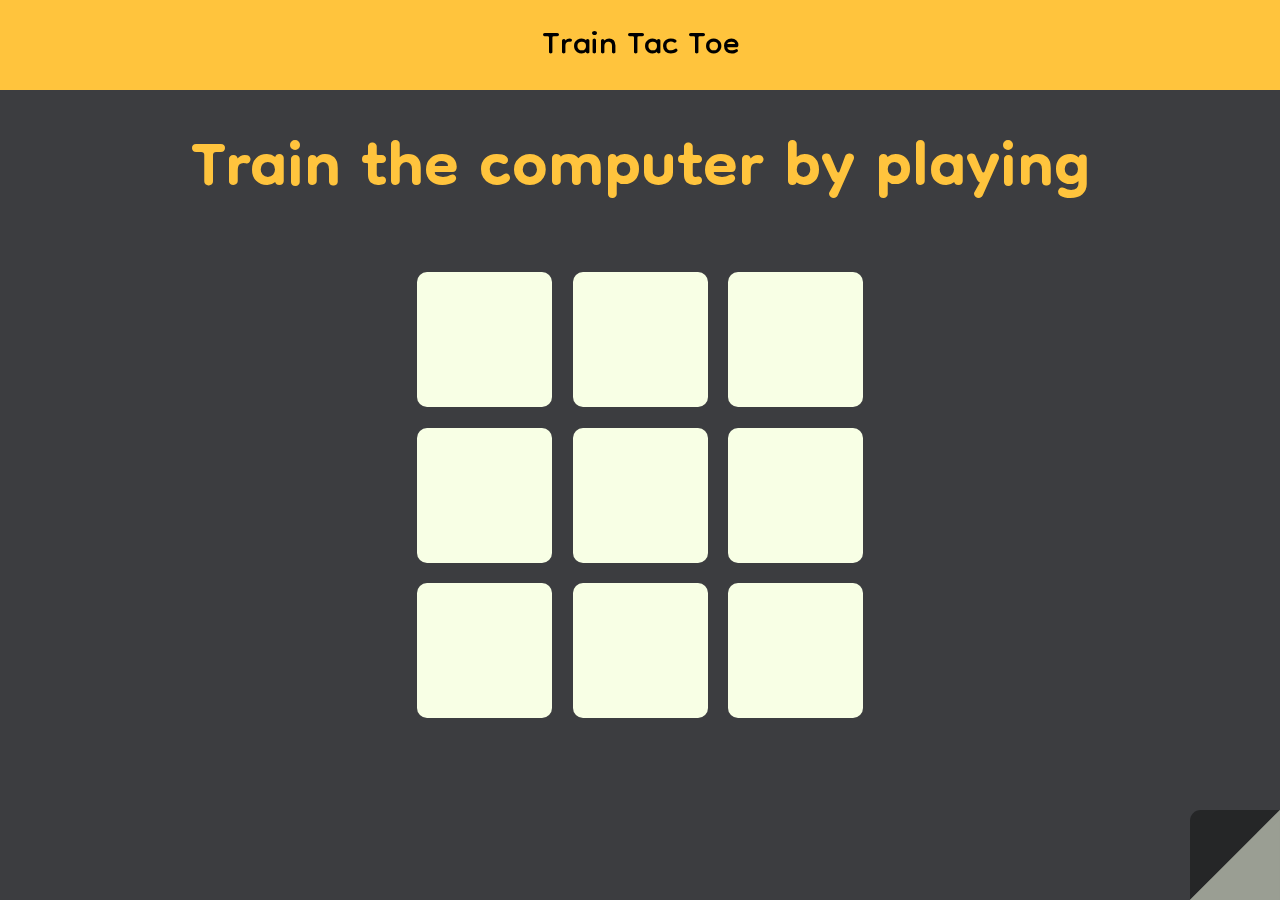
<file: index.html>
<!DOCTYPE html>
<html lang="en">

<head>
    <meta charset="UTF-8">
    <meta name="viewport" content="width=device-width, initial-scale=1.0">
    <title>Tic Tac Toe</title>
    <link rel="stylesheet" href="styles.css">
    <!-- Fonts Import -->
    <link rel="preconnect" href="https://fonts.googleapis.com">
    <link rel="preconnect" href="https://fonts.gstatic.com" crossorigin>
    <link href="https://fonts.googleapis.com/css2?family=Dongle&display=swap" rel="stylesheet">
</head>

<body>
    <header>
        <nav id="navbar">Train Tac Toe


        </nav>
    </header>
    <div class="scene scene--card">
        <div class="card" id="interface">
            <div class="card-face card-front-face">
                <h1>Train the computer by playing</h1>
                <section class="grid">
                    <div class="cell" id="100000000"></div>
                    <div class="cell" id="010000000"></div>
                    <div class="cell" id="001000000"></div>
                    <div class="cell" id="000100000"></div>
                    <div class="cell" id="000010000"></div>
                    <div class="cell" id="000001000"></div>
                    <div class="cell" id="000000100"></div>
                    <div class="cell" id="000000010"></div>
                    <div class="cell" id="000000001"></div>
                </section>
                <button id="rematch-button">rematch</button>
                <img src="./PageCorner.svg" class="flip-button" id="front-face-flip-button">
            </div>
            <div class="card-face card-back-face">
                <section>
                    <h2>You are inside the computer</h2>
                    <p>This is where all of its data live. He remenbers each of his moves, from every game and then
                        updates
                        his knowledge based on wether he won or lost the game.
                    </p>
                </section>
                <section id="database-section">
                    <h2>What does the data look like ?</h2>
                    <p>This is where the computer stores its intelligence, it remembers every situation and assigns a number to every possible move. The higher the number, the more likely it will play this move.</p>
                    <ul id="database">
                        <li>Play so that the computer can learn new situations</li>
                    </ul>
                </section>
                <section>
                    <h2>Last game history</h2>
                    <ul id="game-history">
                        <li>Play a game to see the history appear here</li>

                    </ul>
                </section>
                <img src="./PageCorner.svg" class="flip-button" id="back-face-flip-button">
            </div>
        </div>
    </div>
    <script type="text/javascript" src="./scripts.js"></script>
</body>

</html>
</file>
<file: styles.css>
:root {
    --color-light: #F8FFE5;
    --color-good: #06D6A0;
    --color-bad: #EF476F;
    --color-background: #3C3D40;
    --color-blend-bg-lgt: #9A9E93;
    --color-highlight: #FFC43D;

    --grid-font: "Dongle", sans-serif;
    --grid-font-size: calc(var(--cell-size)* 3 /2);

    --cell-size: 15vh;
    --mini-cell-size: 3vh;
}

/* RESET ALL BROWSER margins & paddings */
* {
    margin: 0;
    padding: 0;
    box-sizing: border-box;
}

body {
    background-color: var(--color-blend-bg-lgt);
}

nav {
    height: 10vh;
    background-color: var(--color-highlight);
    margin: 0;
    border: 0;
    padding: 10px;
    display: flex;
    justify-content: center;
    font-family: var(--grid-font);
    font-size: 50px;
}

h1 {
    font-family: var(--grid-font);
    font-size: 100px;
    color: var(--color-highlight);

}

h2 {
    font-family: var(--grid-font);
    font-size: 60px;
    color: var(--color-highlight);

}



ul {
    list-style-type: none;
}

.grid {
    display: grid;
    grid-template: 1fr 1fr 1fr / 1fr 1fr 1fr;
    gap: calc(var(--cell-size)*30 /200);
}

/* Cells styles  */
.cell {
    height: var(--cell-size);
    width: var(--cell-size);
    background-color: var(--color-light);
    border-radius: 10px;
    display: flex;
    justify-content: center;
    align-items: center;
    font-family: var(--grid-font);
    font-size: var(--grid-font-size);
    /* user-select help with the behavior of the game by not letting mouse pointer change to select mode */
    user-select: none;
    transition-property: transform;
    transition-duration: .15s;
    transition-timing-function: ease-in-out;
}

.winning-cell {
    background-color: var(--color-good);
}

.losing-cell {
    background-color: var(--color-bad);
}

/* i had to duplicate this otherwise i think there was a specificity problem */
.mini-cell.losing-cell {
    background-color: var(--color-bad);
}
.mini-cell.winning-cell {
    background-color: var(--color-good);
}

.clickable:hover {
    transform: scale(1.2);
    transition-property: transform;
    transition-duration: .15s;
    transition-timing-function: ease-in-out;
    cursor: pointer;
}

.ticked-by-computer {
    transform: scale(1.2);
    transition-property: transform;
    transition-duration: .15s;
    transition-timing-function: ease-in-out;
}


/* Rematch button */

#rematch-button {
    margin: calc(var(--cell-size)*30 /200);
    border: 0;
    padding: 10px;
    width: var(--cell-size);
    border-radius: 10px;
    font-family: var(--grid-font);
    font-size: 50px;
    background-color: var(--color-light);
}

#rematch-button:hover {
    background-color: var(--color-good);
    transform: scale(1.2);
    cursor: pointer;
}

.hidden {
    display: none;
}


/* switching between interfaces */

.flip-button {
    width: 10vh;
    background-color: none;
    border: 0;
}

.flip-button:hover {
    transform: scale(2)translate(-2.5vh, -2.5vh);
    transition-property: transform;
    transition-duration: .3s;
    transition-timing-function: linear;

}

#front-face-flip-button {
    position: absolute;
    bottom: 0px;
    right: 0px;
}

#back-face-flip-button {
    position: absolute;
    bottom: 0px;
    left: 0px;
    transform: rotate(90deg);
}

#back-face-flip-button:hover {
    position: absolute;
    bottom: 0px;
    left: 0px;
    transform: rotate(90deg) scale(2) translate(-2.5vh, -2.5vh);
    transition-property: transform;
    transition-duration: .3s;
    transition-timing-function: linear;
}

/* Part about the machine interface (backside) */


.card-back-face section {
    max-width: max-content;
    place-self: center;
}

/* GAME HISTORY SECTION */

#game-history {
    display: flex;
    flex-direction: row;
    flex-wrap: wrap;
}

#database {
    display: flex;
    flex-direction: row;
    flex-wrap: wrap;
}


.mini-grid {
    display: grid;
    grid-template: 1fr 1fr 1fr / 1fr 1fr 1fr;
    gap: calc(var(--mini-cell-size)*30 /200);
    margin: calc(var(--mini-cell-size)*30 /50);
    width: calc(var(--mini-cell-size)*3 +var(--mini-cell-size)*60 /200);
}

.mini-cell {
    height: var(--mini-cell-size);
    width: var(--mini-cell-size);
    background-color: var(--color-light);
    border-radius: 5px;
    display: flex;
    justify-content: center;
    align-items: center;
    font-family: var(--grid-font);
    font-size: var(--mini-cell-size);
    /* user-select help with the behavior of the game by not letting mouse pointer change to select mode */
    user-select: none;
}


/* Part about flipping the card */
.scene {
    width: 100vw;
    height: 90vh;
    perspective: 600px;
}

.card {
    position: relative;
    width: 100%;
    height: 100%;
    transform-style: preserve-3d;
    transition: transform .5s;
}

.card.is-flipped {
    transform: rotateY(-180deg);
}

.card-face {
    position: absolute;
    width: 100%;
    height: 100%;
    backface-visibility: hidden;


}

.card-front-face {

    background-color: var(--color-background);
    display: grid;
    grid-template: 1fr 3fr 1fr / 1fr;
    justify-items: center;
    align-items: center;
}

.card-back-face {

    transform: rotateY(180deg);

    background-color: var(--color-background);
    display: grid;
    grid-template: 1fr 1fr / 1fr 1fr;
    justify-items: center;
    align-items: center;

    padding: 50px;
}
</file>
